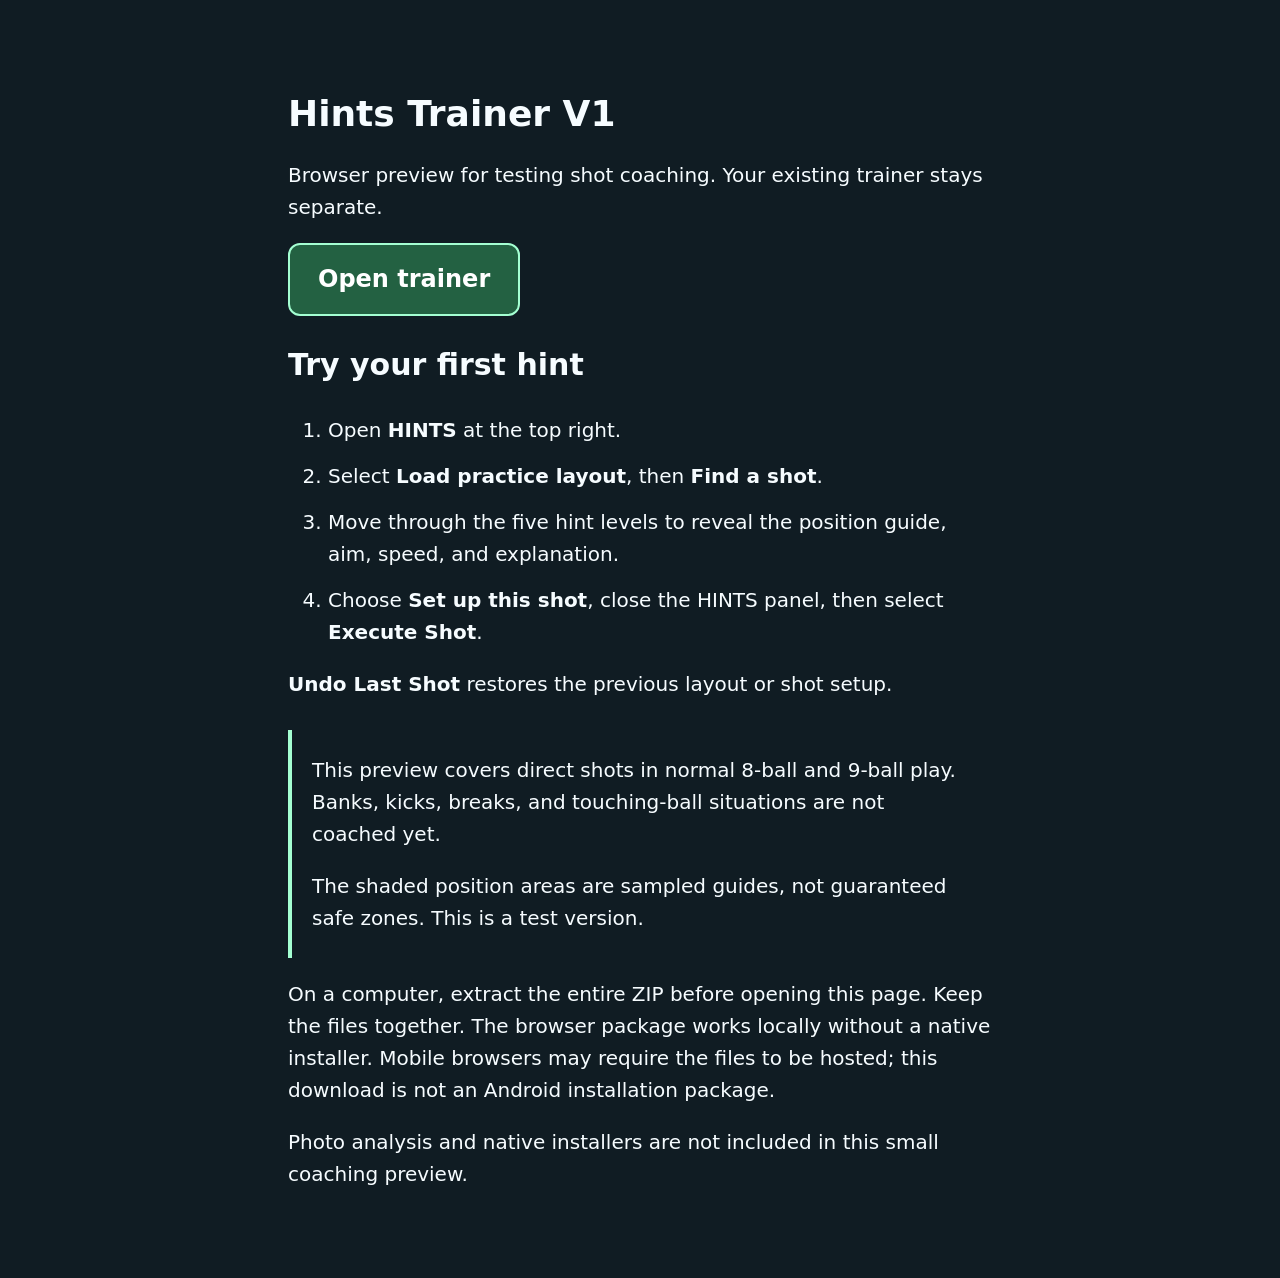
<file: preview/START-HERE.html>
<!doctype html><html lang="en"><head><meta charset="utf-8"><meta name="viewport" content="width=device-width,initial-scale=1"><title>Hints Trainer V1 — Browser Preview</title><style>
*{box-sizing:border-box}body{margin:0;background:#101c23;color:#f6fcff;font:20px/1.6 system-ui,sans-serif}main{max-width:760px;margin:40px auto;padding:28px}h1{font-size:36px;line-height:1.2}a{color:#a4ffd2}.launch{display:inline-block;background:#236142;color:white;border:2px solid #a4ffd2;border-radius:12px;padding:15px 28px;text-decoration:none;font-size:24px;font-weight:bold}li{margin:14px 0}aside{border-left:4px solid #a4ffd2;padding:4px 20px;margin-top:30px}a:focus-visible{outline:4px solid #ffe481;outline-offset:5px}</style></head><body><main>
<h1>Hints Trainer V1</h1><p>Browser preview for testing shot coaching. Your existing trainer stays separate.</p><p><a class="launch" href="index.html">Open trainer</a></p>
<h2>Try your first hint</h2><ol><li>Open <strong>HINTS</strong> at the top right.</li><li>Select <strong>Load practice layout</strong>, then <strong>Find a shot</strong>.</li><li>Move through the five hint levels to reveal the position guide, aim, speed, and explanation.</li><li>Choose <strong>Set up this shot</strong>, close the HINTS panel, then select <strong>Execute Shot</strong>.</li></ol>
<p><strong>Undo Last Shot</strong> restores the previous layout or shot setup.</p>
<aside><p>This preview covers direct shots in normal 8-ball and 9-ball play. Banks, kicks, breaks, and touching-ball situations are not coached yet.</p><p>The shaded position areas are sampled guides, not guaranteed safe zones. This is a test version.</p></aside>
<p>On a computer, extract the entire ZIP before opening this page. Keep the files together. The browser package works locally without a native installer. Mobile browsers may require the files to be hosted; this download is not an Android installation package.</p>
<p>Photo analysis and native installers are not included in this small coaching preview.</p>
</main></body></html>
</file>
